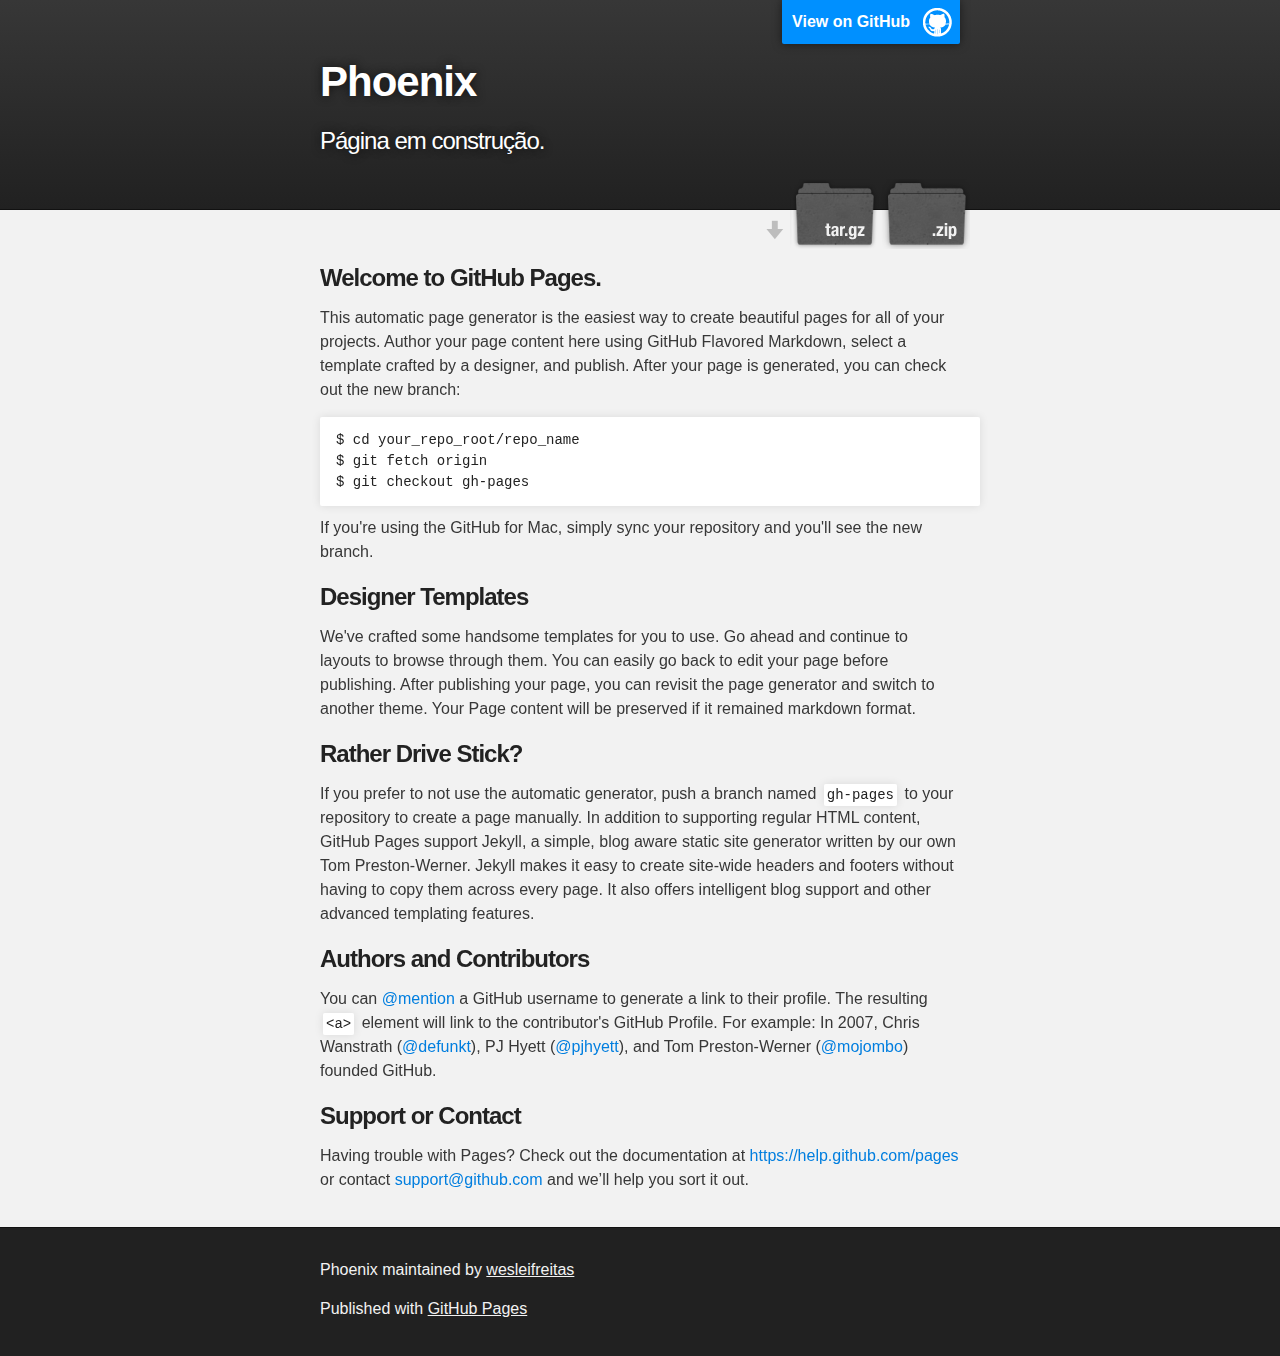
<file: index.html>
<!DOCTYPE html>
<html>

  <head>
    <meta charset='utf-8'>
    <meta http-equiv="X-UA-Compatible" content="chrome=1">
    <meta name="description" content="Phoenix : Página em construção.">

    <link rel="stylesheet" type="text/css" media="screen" href="stylesheets/stylesheet.css">

    <title>Phoenix</title>
  </head>

  <body>

    <!-- HEADER -->
    <div id="header_wrap" class="outer">
        <header class="inner">
          <a id="forkme_banner" href="https://github.com/wesleifreitas/phoenix">View on GitHub</a>

          <h1 id="project_title">Phoenix</h1>
          <h2 id="project_tagline">Página em construção.</h2>

            <section id="downloads">
              <a class="zip_download_link" href="https://github.com/wesleifreitas/phoenix/zipball/master">Download this project as a .zip file</a>
              <a class="tar_download_link" href="https://github.com/wesleifreitas/phoenix/tarball/master">Download this project as a tar.gz file</a>
            </section>
        </header>
    </div>

    <!-- MAIN CONTENT -->
    <div id="main_content_wrap" class="outer">
      <section id="main_content" class="inner">
        <h3>
<a id="welcome-to-github-pages" class="anchor" href="#welcome-to-github-pages" aria-hidden="true"><span class="octicon octicon-link"></span></a>Welcome to GitHub Pages.</h3>

<p>This automatic page generator is the easiest way to create beautiful pages for all of your projects. Author your page content here using GitHub Flavored Markdown, select a template crafted by a designer, and publish. After your page is generated, you can check out the new branch:</p>

<pre><code>$ cd your_repo_root/repo_name
$ git fetch origin
$ git checkout gh-pages
</code></pre>

<p>If you're using the GitHub for Mac, simply sync your repository and you'll see the new branch.</p>

<h3>
<a id="designer-templates" class="anchor" href="#designer-templates" aria-hidden="true"><span class="octicon octicon-link"></span></a>Designer Templates</h3>

<p>We've crafted some handsome templates for you to use. Go ahead and continue to layouts to browse through them. You can easily go back to edit your page before publishing. After publishing your page, you can revisit the page generator and switch to another theme. Your Page content will be preserved if it remained markdown format.</p>

<h3>
<a id="rather-drive-stick" class="anchor" href="#rather-drive-stick" aria-hidden="true"><span class="octicon octicon-link"></span></a>Rather Drive Stick?</h3>

<p>If you prefer to not use the automatic generator, push a branch named <code>gh-pages</code> to your repository to create a page manually. In addition to supporting regular HTML content, GitHub Pages support Jekyll, a simple, blog aware static site generator written by our own Tom Preston-Werner. Jekyll makes it easy to create site-wide headers and footers without having to copy them across every page. It also offers intelligent blog support and other advanced templating features.</p>

<h3>
<a id="authors-and-contributors" class="anchor" href="#authors-and-contributors" aria-hidden="true"><span class="octicon octicon-link"></span></a>Authors and Contributors</h3>

<p>You can <a href="https://github.com/blog/821" class="user-mention">@mention</a> a GitHub username to generate a link to their profile. The resulting <code>&lt;a&gt;</code> element will link to the contributor's GitHub Profile. For example: In 2007, Chris Wanstrath (<a href="https://github.com/defunkt" class="user-mention">@defunkt</a>), PJ Hyett (<a href="https://github.com/pjhyett" class="user-mention">@pjhyett</a>), and Tom Preston-Werner (<a href="https://github.com/mojombo" class="user-mention">@mojombo</a>) founded GitHub.</p>

<h3>
<a id="support-or-contact" class="anchor" href="#support-or-contact" aria-hidden="true"><span class="octicon octicon-link"></span></a>Support or Contact</h3>

<p>Having trouble with Pages? Check out the documentation at <a href="https://help.github.com/pages">https://help.github.com/pages</a> or contact <a href="mailto:support@github.com">support@github.com</a> and we’ll help you sort it out.</p>
      </section>
    </div>

    <!-- FOOTER  -->
    <div id="footer_wrap" class="outer">
      <footer class="inner">
        <p class="copyright">Phoenix maintained by <a href="https://github.com/wesleifreitas">wesleifreitas</a></p>
        <p>Published with <a href="http://pages.github.com">GitHub Pages</a></p>
      </footer>
    </div>

              <script type="text/javascript">
            var gaJsHost = (("https:" == document.location.protocol) ? "https://ssl." : "http://www.");
            document.write(unescape("%3Cscript src='" + gaJsHost + "google-analytics.com/ga.js' type='text/javascript'%3E%3C/script%3E"));
          </script>
          <script type="text/javascript">
            try {
              var pageTracker = _gat._getTracker("UA-58671827-1");
            pageTracker._trackPageview();
            } catch(err) {}
          </script>


  </body>
</html>
</file>
<file: stylesheets/stylesheet.css>
/*******************************************************************************
Slate Theme for GitHub Pages
by Jason Costello, @jsncostello
*******************************************************************************/

@import url(pygment_trac.css);

/*******************************************************************************
MeyerWeb Reset
*******************************************************************************/

html, body, div, span, applet, object, iframe,
h1, h2, h3, h4, h5, h6, p, blockquote, pre,
a, abbr, acronym, address, big, cite, code,
del, dfn, em, img, ins, kbd, q, s, samp,
small, strike, strong, sub, sup, tt, var,
b, u, i, center,
dl, dt, dd, ol, ul, li,
fieldset, form, label, legend,
table, caption, tbody, tfoot, thead, tr, th, td,
article, aside, canvas, details, embed,
figure, figcaption, footer, header, hgroup,
menu, nav, output, ruby, section, summary,
time, mark, audio, video {
  margin: 0;
  padding: 0;
  border: 0;
  font: inherit;
  vertical-align: baseline;
}

/* HTML5 display-role reset for older browsers */
article, aside, details, figcaption, figure,
footer, header, hgroup, menu, nav, section {
  display: block;
}

ol, ul {
  list-style: none;
}

table {
  border-collapse: collapse;
  border-spacing: 0;
}

/*******************************************************************************
Theme Styles
*******************************************************************************/

body {
  box-sizing: border-box;
  color:#373737;
  background: #212121;
  font-size: 16px;
  font-family: 'Myriad Pro', Calibri, Helvetica, Arial, sans-serif;
  line-height: 1.5;
  -webkit-font-smoothing: antialiased;
}

h1, h2, h3, h4, h5, h6 {
  margin: 10px 0;
  font-weight: 700;
  color:#222222;
  font-family: 'Lucida Grande', 'Calibri', Helvetica, Arial, sans-serif;
  letter-spacing: -1px;
}

h1 {
  font-size: 36px;
  font-weight: 700;
}

h2 {
  padding-bottom: 10px;
  font-size: 32px;
  background: url('../images/bg_hr.png') repeat-x bottom;
}

h3 {
  font-size: 24px;
}

h4 {
  font-size: 21px;
}

h5 {
  font-size: 18px;
}

h6 {
  font-size: 16px;
}

p {
  margin: 10px 0 15px 0;
}

footer p {
  color: #f2f2f2;
}

a {
  text-decoration: none;
  color: #007edf;
  text-shadow: none;

  transition: color 0.5s ease;
  transition: text-shadow 0.5s ease;
  -webkit-transition: color 0.5s ease;
  -webkit-transition: text-shadow 0.5s ease;
  -moz-transition: color 0.5s ease;
  -moz-transition: text-shadow 0.5s ease;
  -o-transition: color 0.5s ease;
  -o-transition: text-shadow 0.5s ease;
  -ms-transition: color 0.5s ease;
  -ms-transition: text-shadow 0.5s ease;
}

a:hover, a:focus {text-decoration: underline;}

footer a {
  color: #F2F2F2;
  text-decoration: underline;
}

em {
  font-style: italic;
}

strong {
  font-weight: bold;
}

img {
  position: relative;
  margin: 0 auto;
  max-width: 739px;
  padding: 5px;
  margin: 10px 0 10px 0;
  border: 1px solid #ebebeb;

  box-shadow: 0 0 5px #ebebeb;
  -webkit-box-shadow: 0 0 5px #ebebeb;
  -moz-box-shadow: 0 0 5px #ebebeb;
  -o-box-shadow: 0 0 5px #ebebeb;
  -ms-box-shadow: 0 0 5px #ebebeb;
}

p img {
  display: inline;
  margin: 0;
  padding: 0;
  vertical-align: middle;
  text-align: center;
  border: none;
}

pre, code {
  width: 100%;
  color: #222;
  background-color: #fff;

  font-family: Monaco, "Bitstream Vera Sans Mono", "Lucida Console", Terminal, monospace;
  font-size: 14px;

  border-radius: 2px;
  -moz-border-radius: 2px;
  -webkit-border-radius: 2px;
}

pre {
  width: 100%;
  padding: 10px;
  box-shadow: 0 0 10px rgba(0,0,0,.1);
  overflow: auto;
}

code {
  padding: 3px;
  margin: 0 3px;
  box-shadow: 0 0 10px rgba(0,0,0,.1);
}

pre code {
  display: block;
  box-shadow: none;
}

blockquote {
  color: #666;
  margin-bottom: 20px;
  padding: 0 0 0 20px;
  border-left: 3px solid #bbb;
}


ul, ol, dl {
  margin-bottom: 15px
}

ul {
  list-style-position: inside;
  list-style: disc;
  padding-left: 20px;
}

ol {
  list-style-position: inside;
  list-style: decimal;
  padding-left: 20px;
}

dl dt {
  font-weight: bold;
}

dl dd {
  padding-left: 20px;
  font-style: italic;
}

dl p {
  padding-left: 20px;
  font-style: italic;
}

hr {
  height: 1px;
  margin-bottom: 5px;
  border: none;
  background: url('../images/bg_hr.png') repeat-x center;
}

table {
  border: 1px solid #373737;
  margin-bottom: 20px;
  text-align: left;
 }

th {
  font-family: 'Lucida Grande', 'Helvetica Neue', Helvetica, Arial, sans-serif;
  padding: 10px;
  background: #373737;
  color: #fff;
 }

td {
  padding: 10px;
  border: 1px solid #373737;
 }

form {
  background: #f2f2f2;
  padding: 20px;
}

/*******************************************************************************
Full-Width Styles
*******************************************************************************/

.outer {
  width: 100%;
}

.inner {
  position: relative;
  max-width: 640px;
  padding: 20px 10px;
  margin: 0 auto;
}

#forkme_banner {
  display: block;
  position: absolute;
  top:0;
  right: 10px;
  z-index: 10;
  padding: 10px 50px 10px 10px;
  color: #fff;
  background: url('../images/blacktocat.png') #0090ff no-repeat 95% 50%;
  font-weight: 700;
  box-shadow: 0 0 10px rgba(0,0,0,.5);
  border-bottom-left-radius: 2px;
  border-bottom-right-radius: 2px;
}

#header_wrap {
  background: #212121;
  background: -moz-linear-gradient(top, #373737, #212121);
  background: -webkit-linear-gradient(top, #373737, #212121);
  background: -ms-linear-gradient(top, #373737, #212121);
  background: -o-linear-gradient(top, #373737, #212121);
  background: linear-gradient(top, #373737, #212121);
}

#header_wrap .inner {
  padding: 50px 10px 30px 10px;
}

#project_title {
  margin: 0;
  color: #fff;
  font-size: 42px;
  font-weight: 700;
  text-shadow: #111 0px 0px 10px;
}

#project_tagline {
  color: #fff;
  font-size: 24px;
  font-weight: 300;
  background: none;
  text-shadow: #111 0px 0px 10px;
}

#downloads {
  position: absolute;
  width: 210px;
  z-index: 10;
  bottom: -40px;
  right: 0;
  height: 70px;
  background: url('../images/icon_download.png') no-repeat 0% 90%;
}

.zip_download_link {
  display: block;
  float: right;
  width: 90px;
  height:70px;
  text-indent: -5000px;
  overflow: hidden;
  background: url(../images/sprite_download.png) no-repeat bottom left;
}

.tar_download_link {
  display: block;
  float: right;
  width: 90px;
  height:70px;
  text-indent: -5000px;
  overflow: hidden;
  background: url(../images/sprite_download.png) no-repeat bottom right;
  margin-left: 10px;
}

.zip_download_link:hover {
  background: url(../images/sprite_download.png) no-repeat top left;
}

.tar_download_link:hover {
  background: url(../images/sprite_download.png) no-repeat top right;
}

#main_content_wrap {
  background: #f2f2f2;
  border-top: 1px solid #111;
  border-bottom: 1px solid #111;
}

#main_content {
  padding-top: 40px;
}

#footer_wrap {
  background: #212121;
}



/*******************************************************************************
Small Device Styles
*******************************************************************************/

@media screen and (max-width: 480px) {
  body {
    font-size:14px;
  }

  #downloads {
    display: none;
  }

  .inner {
    min-width: 320px;
    max-width: 480px;
  }

  #project_title {
  font-size: 32px;
  }

  h1 {
    font-size: 28px;
  }

  h2 {
    font-size: 24px;
  }

  h3 {
    font-size: 21px;
  }

  h4 {
    font-size: 18px;
  }

  h5 {
    font-size: 14px;
  }

  h6 {
    font-size: 12px;
  }

  code, pre {
    min-width: 320px;
    max-width: 480px;
    font-size: 11px;
  }

}
</file>
